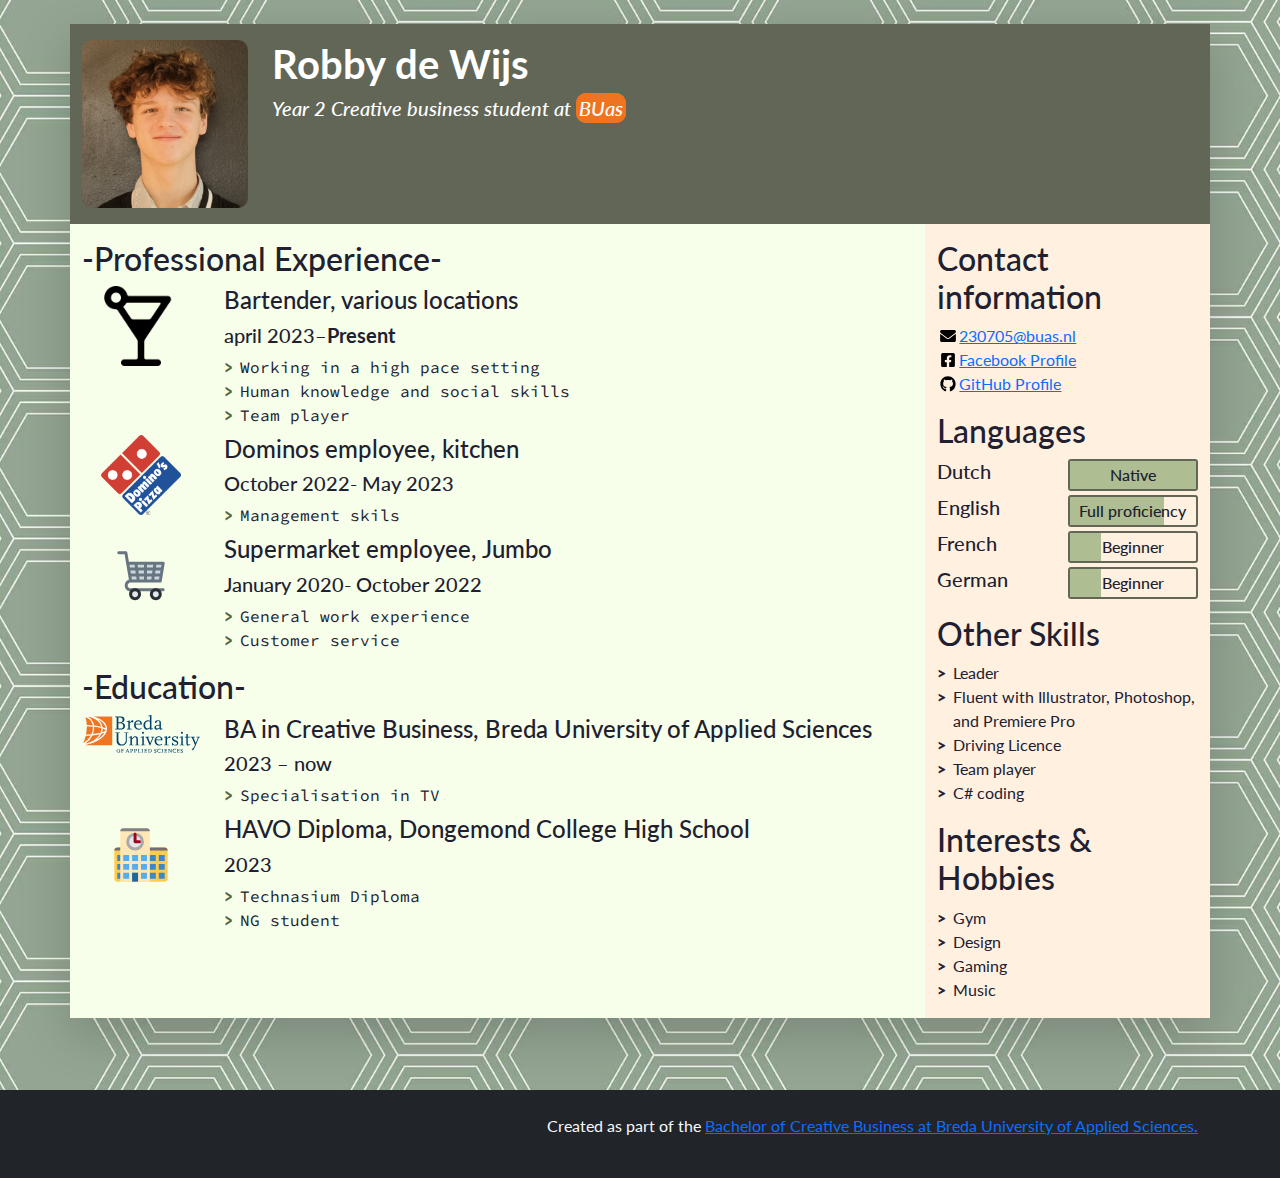
<file: index.html>
<!doctype html>
<html class="h-100" lang="en">
  
  <!-- An HTML document always starts with a "head", i.e. information about the page that isn't directly visible -->
  <head>
    <meta charset="utf-8">
    <meta name="viewport" content="width=device-width, initial-scale=1, shrink-to-fit=no">

    <link rel="preconnect" href="https://fonts.googleapis.com">
    <link rel="preconnect" href="https://fonts.gstatic.com" crossorigin>
    <link href="https://fonts.googleapis.com/css2?family=Source+Code+Pro:ital,wght@0,200..900;1,200..900&display=swap" rel="stylesheet">
    <!-- Links to the CSS styles from Bootstrap. -->
    <!-- -->
    <link href="https://cdn.jsdelivr.net/npm/bootstrap@5.3.3/dist/css/bootstrap.min.css" rel="stylesheet" integrity="sha384-QWTKZyjpPEjISv5WaRU9OFeRpok6YctnYmDr5pNlyT2bRjXh0JMhjY6hW+ALEwIH" crossorigin="anonymous">
    <!-- -->

    <!-- Links to our additional CSS styles -->
    <link rel="stylesheet" href="css/styles.css">

    <title>Robby de Wijs Resumé</title>

  </head>
  <!-- End of the head -->

  <!-- Start of the body, which contains everything visible on the page -->
  <body class="d-flex flex-column h-100 justify-content-between">

    <!--
      We use a Bootstrap container to align contents.
      The "container" class can be replaced by "container-fluid" to make a full width page.
      The "my-sm-4" class adds a margin (m) vertical (y) at sizes small (-sm-) and above, of 4 x 6 pixels
      The "resume-container" class doesn't come from Bootstrap, you can use it for your own styles
    -->
    <div class="container shadow-lg my-sm-4 resume-container">

      <!--
        <header> is a semantic element: it works exactly like <div>, but it gives information about the role of the code below.
        The "row" class is used for the Bootstrap grid.
      -->
      <header class="row resume-header justify-content-center">
        <!--
          A container to wrap around the portrait and align it. We use Bootstrap grid columns.
          This constrains the portrait to columns of decreasing sizes
        -->
        <div class="portrait-container col-5 col-sm-4 col-md-3 col-lg-2">
          <!--
            "w-100" makes sure the image takes the full width of the column it's in
            "rounded-circle" cuts a circle around the image
          -->
          <img class="w-100 portrait-image my-3" src="images/face.jpg" alt="Portrait of Robby de wijs" width="160">
        </div>
        <!--
          A container to wrap around your name and tagline. Full-width at small size, then columns of increasing size.
        -->
        <div class="col-12 col-sm-8 col-md-9 col-lg-10 my-3 header-content">
          <h1 class="fw-bolder name-text">Robby de Wijs</h1>
          <h5 class="fst-italic tagline name-text">Year 2 Creative business student at <span class="buas-text">BUas</span></h5>
        </div>
      </header>

      <!--
        Another row in the Bootstrap grid, for the rest of the résumé.
        Biography and other details will be on top of each other at sizes XS and S, then next to each other.
        Use the "flex-row-reverse" class here to swap the columns around.
      -->
      <div class="row resume-bottom">

        <!--
          <main> is another semantic element. It will contain biographical info (professional experience and education).
        -->
        <main class="col-md-7 col-lg-8 col-xl-9 resume-main">

          <!--
            <section> is yet another semantic element. The first one is for professional experience.
          -->
          <section class="my-3 biography-section">
            <h2>-Professional Experience-</h2>
            <!--
              Each list item (li) in the unordered list (ul) below will be one job.
              "list-unstyled" is a class that hides the bullet points of a list.
            -->
            <ul class="biography-list list-unstyled">

              <!-- Top item (generally the latest or most relevant) in professional experience -->
              <li class="biography-item row mb-2">
                <!-- We're using a grid inside a grid so we can align logos and text -->
                <div class="logo-container col-3 col-sm-2 col-md-3 col-lg-2">
                  <img class="biography-logo mw-100 d-block mx-auto" src="images/employers/bar.png" alt="Bar logo" width="80">
                </div>
                <div class="biography-contents col-9 col-sm-10 col-md-9 col-lg-10">
                  <h4>Bartender, various locations</h4>
                  <h5>april 2023&ndash;<b>Present</b></h5>
                  <!-- Use the list below to talk about your achievements -->
                  <ul class="biography-details list-unstyled">
                    <li class="list-text">Working in a high pace setting</li>
                    <li class="list-text">Human knowledge and social skills</li>
                    <li class="list-text">Team player</li>
                  </ul>
                </div>
              </li>

              <!-- 2nd item in professional experience -->
              <li class="biography-item row mb-2">
                <div class="logo-container col-3 col-sm-2 col-md-3 col-lg-2">
                <!-- We're using a grid inside a grid so we can align logos and text -->
                  <img class="biography-logo mw-100 d-block mx-auto" src="images/employers/dominos.png" alt="Dominos logo" width="80">
                </div>
                <div class="biography-contents col-9 col-sm-10 col-md-9 col-lg-10">
                  <h4>Dominos employee, kitchen</h4>
                  <h5>October 2022&dash; May 2023</h5>
                  <ul class="biography-details list-unstyled">
                    <li class="list-text">Management skils</li>
                  </ul>
                  <!-- This entry doesn't have a list of achievements, but you can copy-paste the one from above -->
                </div>

                <li class="biography-item row mb-2">
                  <div class="logo-container col-3 col-sm-2 col-md-3 col-lg-2">
                    <img class="biography-logo mw-100 d-block mx-auto" src="images/employers/trolley.svg" alt="supermarket logo" width="80">
                  </div>
                  <div class="biography-contents col-9 col-sm-10 col-md-9 col-lg-10">
                    <h4>Supermarket employee, Jumbo</h4>
                    <h5>January 2020&dash; October 2022</h5>
                    <ul class="biography-details list-unstyled">
                      <li class="list-text">General work experience</li>
                      <li class="list-text">Customer service</li>
                    </ul>
                  </div>
                
              </li>

            </ul>
          </section>

          <!-- We're done with jobs, let's move on to schools -->

          <section class="my-3 biography-section">
            <h2>-Education-</h2>
            <ul class="biography-list list-unstyled">

              <!-- Top item in education. And by "top", I mean a Bachelor in Creative Business at BUas. -->
              <li class="biography-item row mb-2">
                <div class="logo-container col-3 col-sm-2 col-md-3 col-lg-2">
                  <img class="biography-logo mw-100 d-block mx-auto" src="images/schools/logo-buas.svg" alt="Buas logo" width="120">
                </div>
                <div class="biography-contents col-9 col-sm-10 col-md-9 col-lg-10">
                  <h4>BA in Creative Business, Breda University of Applied Sciences</h4>
                  <h5>2023&nbsp;&ndash;&nbsp;now</h5>
                  <!-- Use the list below to talk about minors, exchanges, extra-curricular activities. -->
                  <ul class="biography-details list-unstyled">
                    <li class="list-text">Specialisation in TV</li>
                  </ul>
                </div>
              </li>

              <!-- 2nd item in education -->
              <li class="biography-item row mb-2">
                <div class="logo-container col-3 col-sm-2 col-md-3 col-lg-2">
                  <img class="biography-logo mw-100 d-block mx-auto" src="images/schools/school.svg" alt="School logo" width="80">
                </div>
                <div class="biography-contents col-9 col-sm-10 col-md-9 col-lg-10">
                  <h4>HAVO Diploma, Dongemond College High School</h4>
                  <h5>2023</h5>
                  <ul class="biography-details list-unstyled">
                    <li class="list-text">Technasium Diploma</li>
                    <li class="list-text">NG student</li>
                  </ul>
                </div>
              </li>
            </ul>
          </section>

          <!-- This is the end of the "Education" section -->

        </main>

        <!--
          We're done with the first column.
          We now move on to the column with contact details, languages and other skills
          <aside> is also a semantic element.
        -->
        <aside class="col-md-5 col-lg-4 col-xl-3 resume-aside">

          <!-- The first block will be contact details -->
          <section class="my-3 aside-section">
            <h2>Contact information</h2>
            <!--
              A list of all your contact details.
              There are more icons in the images/icons folder, have a look if you want to add your LinkedIn or TikTok profile.
              Be careful and only put channels through which you really want to be contacted.
              If your phone number is your personal one, you may want to remove it!
            -->
            <ul class="contact-list list-unstyled">
              <li class="contact-item">
                <a class="d-flex align-items-center" href="mailto:230705@buas.nl" target="_blank">
                  <img class="contact-icon" src="images/icons/envelope.svg" alt="Email">
                  230705@buas.nl
                </a>
              </li>
              <li class="contact-item">
                <a class="d-flex align-items-center" href="https://www.facebook.com/profile.php?id=61557562402268&locale=nl_NL/" target="_blank">
                  <img class="contact-icon" src="images/icons/facebook.svg" alt="Facebook">
                  Facebook Profile
                </a>
              </li>
              <li class="contact-item">
                <a class="d-flex align-items-center" href="https://github.com/Robbydewijs/" target="_blank">
                  <img class="contact-icon" src="images/icons/github.svg" alt="LinkedIn">
                  GitHub Profile
                </a>
              </li>
            </ul>
          </section>

          <!-- End of contact details, moving on to languages -->

          <section class="my-3 aside-section">
            <h2>Languages</h2>
            <!-- Each item in the list is a language. Modify, add or remove depending on what you speak -->
            <ul class="language-list list-unstyled">
              <li class="language-item d-flex mb-1">
                <h5 class="language-name w-50">Dutch</h5>
                <div class="language-level w-50 border-bar position-relative">
                  <!-- The div below is a progress bar. Choose between w-25, w-50, w-75 and w-100 to show your level of fluency -->
                  <div class="language-progress position-absolute background-bar h-100 w-100"></div>
                  <h6 class="position-absolute w-100 text-center top-0 py-1">Native</h6>
                </div>
              </li>
              <li class="language-item d-flex mb-1">
                <h5 class="language-name w-50">English</h5>
                <div class="language-level w-50 border-bar position-relative">
                  <!-- The div below is a progress bar. Choose between w-25, w-50, w-75 and w-100 to show your level of fluency -->
                  <div class="language-progress position-absolute background-bar h-100 w-75"></div>
                  <h6 class="position-absolute w-100 text-center top-0 py-1">Full proficiency</h6>
                </div>
              </li>
              <li class="language-item d-flex mb-1">
                <h5 class="language-name w-50">French</h5>
                <div class="language-level w-50 border-bar position-relative">
                  <!-- The div below is a progress bar. Choose between w-25, w-50, w-75 and w-100 to show your level of fluency -->
                  <div class="language-progress position-absolute background-bar h-100 w-25"></div>
                  <h6 class="position-absolute w-100 text-center top-0 py-1">Beginner</h6>
                </div>
              </li>
              <li class="language-item d-flex mb-1">
                <h5 class="language-name w-50">German</h5>
                <div class="language-level w-50 border-bar position-relative">
                  <!-- The div below is a progress bar. Choose between w-25, w-50, w-75 and w-100 to show your level of fluency -->
                  <div class="language-progress position-absolute background-bar h-100 w-25"></div>
                  <h6 class="position-absolute w-100 text-center top-0 py-1">Beginner</h6>
                </div>
              </li>
            </ul>
          </section>

          <!-- End of contact details, moving on to other skills -->

          <section class="my-3 aside-section">
            <h2>Other Skills</h2>
            <ul class="skill-list list-unstyled">
              <li class="skill-item">Leader</li>
              <li class="skill-item">Fluent with Illustrator, Photoshop, and Premiere Pro</li>
              <li class="skill-item">Driving Licence</li>
              <li class="skill-item">Team player</li>
              <li class="skill-item">C# coding</li>
            </ul>
          </section>

          <!-- End of other skills, moving on to interest and hobbies -->

          <section class="my-3 aside-section">
            <h2>Interests &amp; Hobbies</h2>
            <ul class="skill-list list-unstyled">
              <li class="skill-item">Gym</li>
              <li class="skill-item">Design</li>
              <li class="skill-item">Gaming</li>
              <li class="skill-item">Music</li>
            </ul>
          </section>

        </aside>
      </div>
    </div>

    <!-- And now, a footer! -->
    <footer class="bg-dark mt-sm-5 py-4 text-light">
      <p class="container text-end">
        Created as part of the <a href="https://www.buas.nl/en/programmes/creative-business" target="_blank">Bachelor of Creative Business at Breda University of Applied Sciences.</a>
      </p>
    </footer>

  </body>
</html>
</file>
<file: css/styles.css>
/* Use this file to use your own styles*/

/* Import declaration to use Google Fonts - check https://fonts.google.com/ for details */
@import url('https://fonts.googleapis.com/css2?family=Lato:ital,wght@0,400;0,700;1,400;1,700&display=swap');
/* Styles for the body */

body {
	font-family: Lato, "Open Sans", Roboto, "Segoe UI", "Helvetica Neue", Helvetica, Arial, sans-serif;
	color: #202030;
	background-size: cover;
	background-size: contain;
	background-image: url(../images/pattern.jpg);
}

/* Styles for custom classes in the document. (There are more, try to find them out!) */

/* this is my class rob */
.list-text {
	font-family: "Source Code Pro", monospace;
	font-optical-sizing: auto;

}

.resume-header {
    background-color: #616657;
}

.resume-main {
	background-color: #F7FEEA;
}

.resume-aside {
	background-color: #fff0e0;
}

/* Styles for lists in the document */

.biography-details li::before, .skill-list li::before {
	content: ">";
	font-weight: 800;
	display: inline-block;
	width: 1em;
	margin-left: -1em;
}

.biography-details li::before {
	color: #566638;
}

.biography-details li, .skill-list li {
	padding-left: 1em;
}

/* Styles for contact icons */

.contact-icon {
	height: 1em;
	flex-basis: 1.4em;
}

.wine-icon {
	height: 1rem;
	flex-basis: 1.4rem;
}

/* this is my class rob */
	.name-text {
	color: #fff;
	}

/* this is my class rob */
	.buas-text {
	color: #fff;
	border-radius: 10px;
	border-color: #EE7421;
	border-style: solid;
	background-color: #EE7421;
	transition-duration: 0.4s;
	}

/* this is my class rob */
	.buas-text:hover {
	background-color: #fff;
	color: #EE7421;
	transition-duration: 0.4s;
	border-color: #fff;
	}

/* this is my class rob */
	.background-bar {
		background-color: #aebd92;
	}

/* this is my class rob */
	.border-bar {
		border-color: #616657;
		border-style: solid;
		border-width: 2px;
		border-radius: 3px;
	}

/* this is my class rob */
	.portrait-image {
		border-radius: 10px;
	}
</file>
